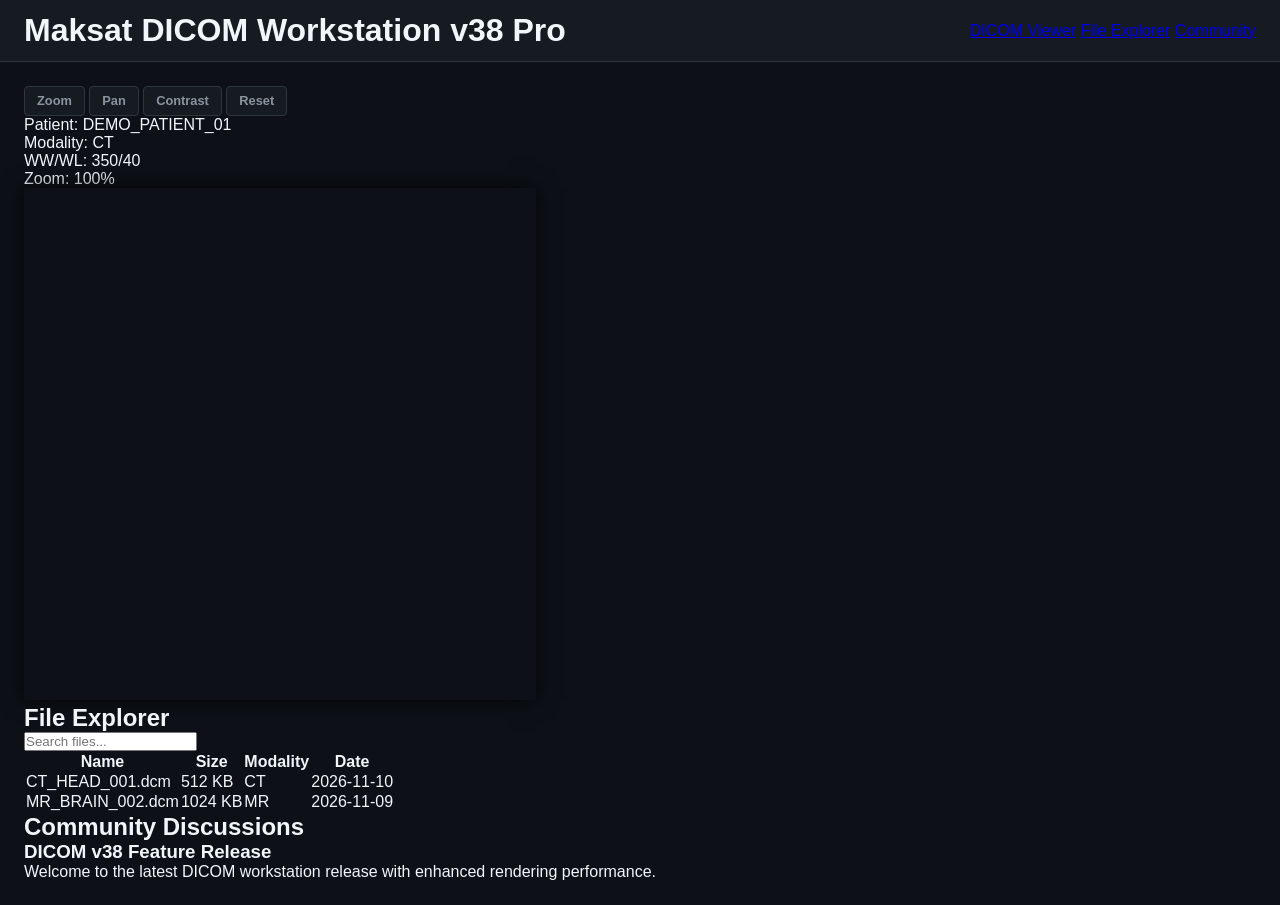
<file: index.html>
<!DOCTYPE html>
<html lang="tk">
<head>
  <base href="frontend/">
  <meta charset="UTF-8">
  <meta name="viewport" content="width=device-width, initial-scale=1.0">
  <title>Maksat DICOM Workstation (v38 Pro)</title>
  <link rel="stylesheet" href="style.css">
</head>
<body class="dark-theme">
  <header class="app-header">
    <div class="logo-area">
      <h1>Maksat DICOM Workstation <span class="version-badge">v38 Pro</span></h1>
    </div>
    <nav class="main-nav">
      <a href="#dicom" class="nav-link active">DICOM Viewer</a>
      <a href="#files" class="nav-link">File Explorer</a>
      <a href="#community" class="nav-link">Community</a>
    </nav>
  </header>
  <main class="main-container">
    <section id="view-dicom" class="view-section active">
      <div class="toolbar">
        <button class="tool-btn" id="btn-zoom">Zoom</button>
        <button class="tool-btn" id="btn-pan">Pan</button>
        <button class="tool-btn" id="btn-contrast">Contrast</button>
        <button class="tool-btn" id="btn-reset">Reset</button>
      </div>
      <div class="dicom-viewport">
        <div class="viewport-overlay top-left">Patient: DEMO_PATIENT_01</div>
        <div class="viewport-overlay top-right">Modality: CT</div>
        <div class="viewport-overlay bottom-left">WW/WL: 350/40</div>
        <div class="viewport-overlay bottom-right">Zoom: 100%</div>
        <canvas id="dicomCanvas" width="512" height="512"></canvas>
      </div>
    </section>
    <section id="view-files" class="view-section">
      <div class="file-manager">
        <h2>File Explorer</h2>
        <div class="search-bar">
          <input type="text" placeholder="Search files..." id="fileSearch">
        </div>
        <table class="file-table">
          <thead>
            <tr><th>Name</th><th>Size</th><th>Modality</th><th>Date</th></tr>
          </thead>
          <tbody id="fileList">
            <tr><td>CT_HEAD_001.dcm</td><td>512 KB</td><td>CT</td><td>2026-11-10</td></tr>
            <tr><td>MR_BRAIN_002.dcm</td><td>1024 KB</td><td>MR</td><td>2026-11-09</td></tr>
          </tbody>
        </table>
      </div>
    </section>
    <section id="view-community" class="view-section">
      <div class="community-feed">
        <h2>Community Discussions</h2>
        <div class="post-card">
          <h3>DICOM v38 Feature Release</h3>
          <p>Welcome to the latest DICOM workstation release with enhanced rendering performance.</p>
        </div>
      </div>
    </section>
  </main>
  <script src="app.js"></script>
</body>
</html
</file>
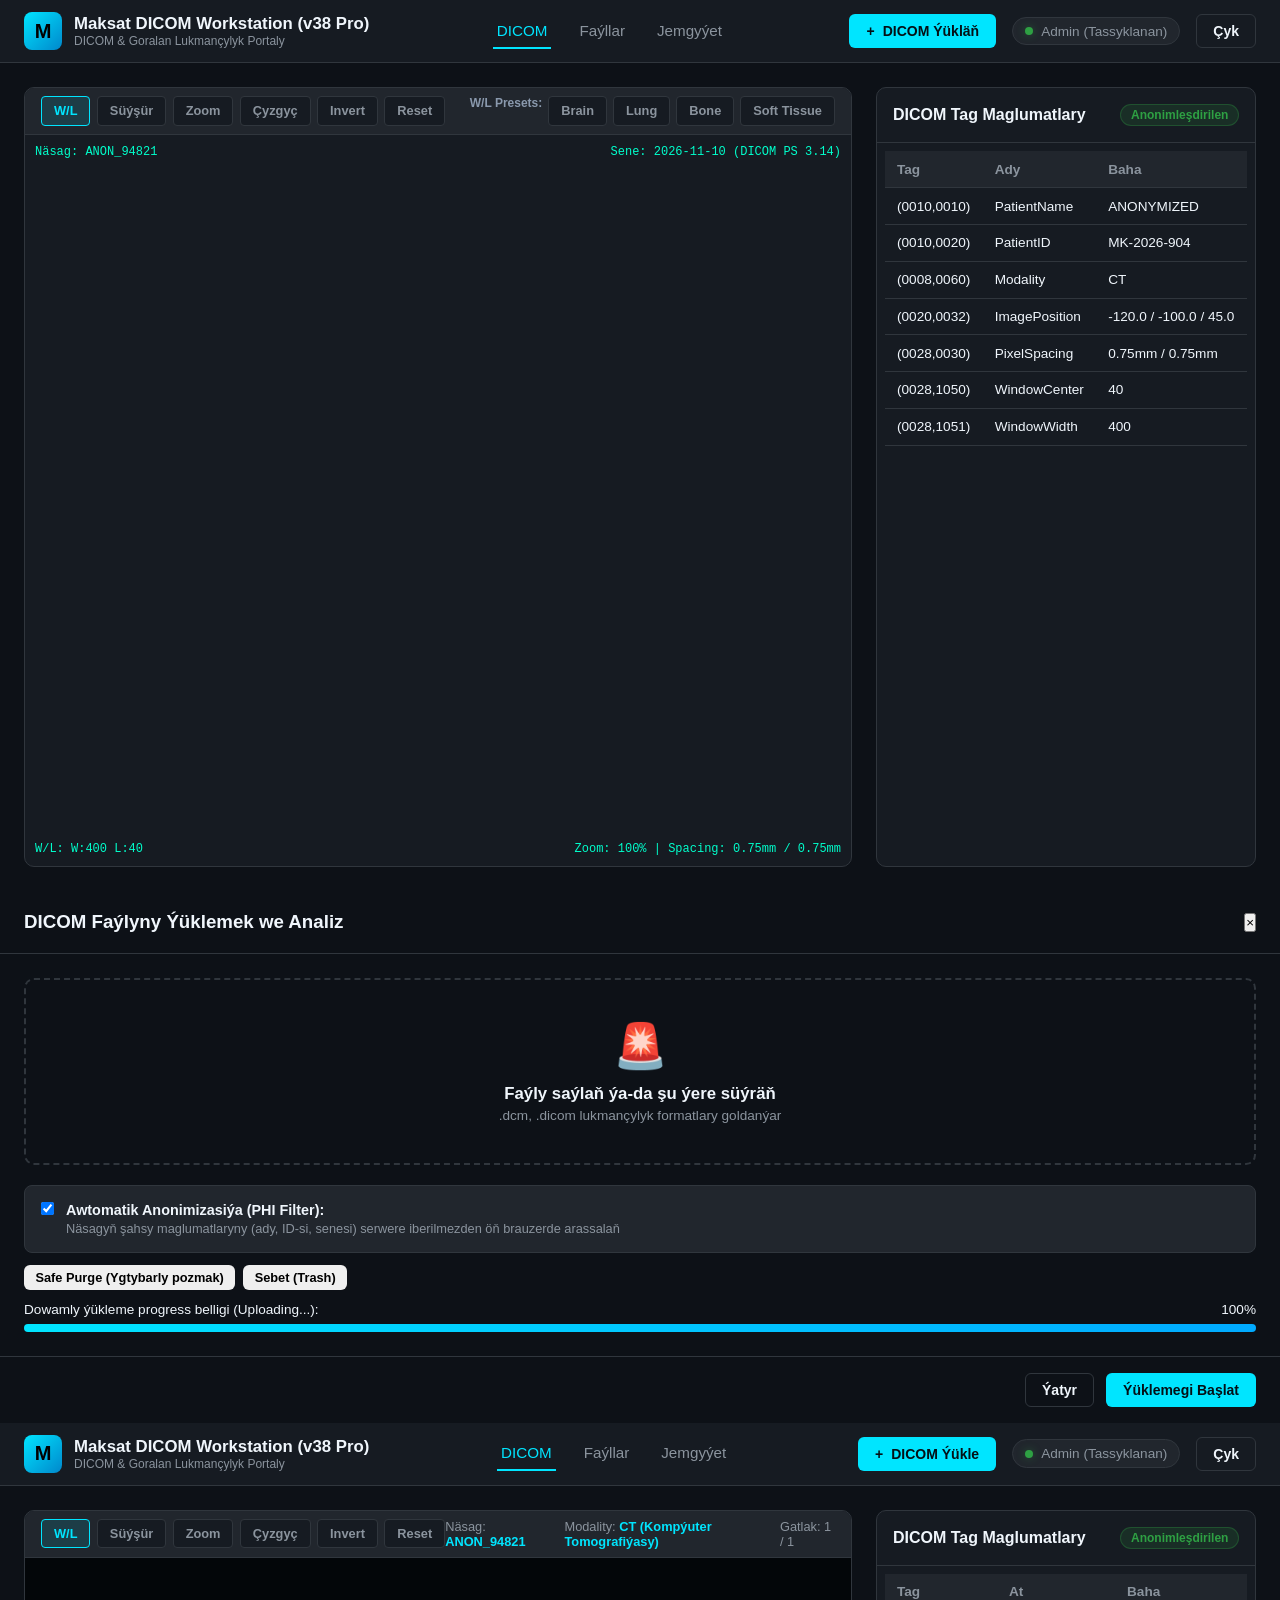
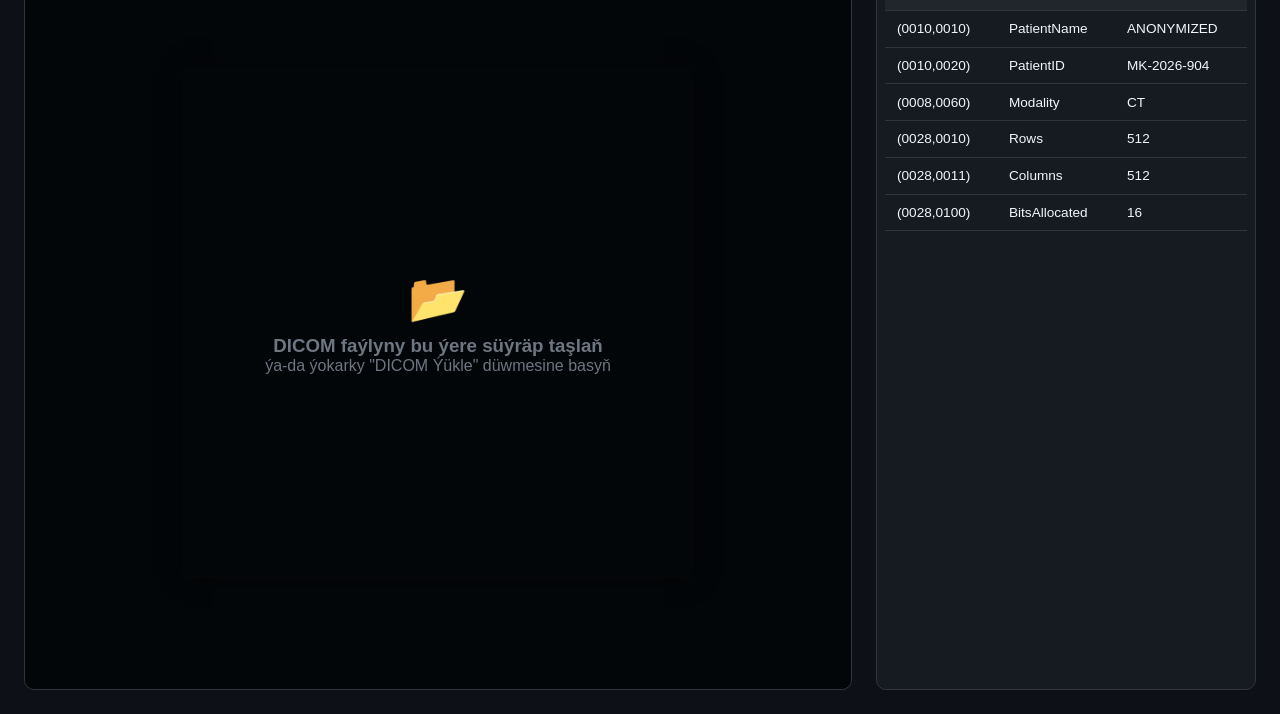
<file: frontend/index.html>
<!DOCTYPE html>
<html lang="tk">
<head>
  <meta charset="UTF-8"><!DOCTYPE html>
<html lang="tk">
<head>
  <meta charset="UTF-8">
  <meta name="viewport" content="width=device-width, initial-scale=1.0">
  <title>Maksat DICOM Workstation (v38 Pro)</title>
  <link rel="stylesheet" href="style.css">
</head>
<body class="dark-theme">
  <header class="app-header">
    <div class="brand">
      <div class="brand-logo">M</div>
      <div class="brand-info">
        <span class="brand-title">Maksat DICOM Workstation (v38 Pro)</span>
        <span class="brand-subtitle">DICOM & Goralan Lukmançylyk Portaly</span>
      </div>
    </div>
    <nav class="nav-links">
      <a href="#dicom" id="nav-dicom" class="nav-item active">DICOM</a>
      <a href="#files" id="nav-files" class="nav-item">Faýllar</a>
      <a href="#community" id="nav-community" class="nav-item">Jemgyýet</a>
    </nav>
    <div class="header-actions">
      <button class="btn btn-primary" id="btn-open-import" onclick="location.hash='#importPanel'"><span class="icon">+</span> DICOM Ýükläň</button>
      <div class="user-status-badge" id="user-status"><span class="status-dot online"></span><span id="user-label">Admin (Tassyklanan)</span></div>
      <button class="btn btn-outline" id="btn-logout">Çyk</button>
    </div>
  </header>
  <main class="main-container">
    <section id="view-dicom" class="content-view active">
      <div class="viewer-layout">
        <div class="viewport-card">
          <div class="viewport-toolbar">
            <div class="tool-group">
              <button class="tool-btn active" data-tool="windowLevel" title="W/L">W/L</button>
              <button class="tool-btn" data-tool="pan" title="Pan">Süýşür</button>
              <button class="tool-btn" data-tool="zoom" title="Zoom">Zoom</button>
              <button class="tool-btn" data-tool="measure" title="Measure">Çyzgyç</button>
              <button class="tool-btn" data-tool="invert" title="Invert">Invert</button>
              <button class="tool-btn" data-tool="reset" title="Reset">Reset</button>
            </div>
            <div class="preset-group" style="display:inline-flex; gap:6px; margin-left:12px;">
              <span style="font-size:12px; color:#8a99ad; font-weight:bold;">W/L Presets:</span>
              <button class="tool-btn btn-preset" data-preset="brain">Brain</button>
              <button class="tool-btn btn-preset" data-preset="lung">Lung</button>
              <button class="tool-btn btn-preset" data-preset="bone">Bone</button>
              <button class="tool-btn btn-preset" data-preset="soft-tissue">Soft Tissue</button>
            </div>
          </div>
          <div class="viewport-meta-overlay" id="viewport-meta" style="padding:10px; display:flex; flex-direction:column; justify-content:space-between; height:100%; box-sizing:border-box;">
            <div style="display:flex; justify-content:space-between; color:#00ffcc; font-family:monospace; font-size:12px;">
              <div>Näsag: ANON_94821</div>
              <div>Sene: 2026-11-10 (DICOM PS 3.14)</div>
            </div>
            <div style="display:flex; justify-content:space-between; color:#00ffcc; font-family:monospace; font-size:12px;">
              <div>W/L: W:400 L:40</div>
              <div>Zoom: 100% | Spacing: 0.75mm / 0.75mm</div>
            </div>
          </div>
          <div class="canvas-wrapper">
            <canvas id="dicomCanvas" width="512" height="512"></canvas>
            <div class="drop-hint" id="drop-hint">
              <div class="hint-icon">📂</div>
              <h3>DICOM faýlyny bu ýere süýräp taşlaň</h3>
              <p>ýa-da ýokarky "DICOM Ýükläň" düwmesine basyň</p>
            </div>
          </div>
        </div>
        <aside class="sidebar-card">
          <div class="sidebar-header">
            <h3>DICOM Tag Maglumatlary</h3>
            <span class="badge badge-success" id="anon-badge">Anonimleşdirilen</span>
          </div>
          <div class="metadata-table-container">
            <table class="data-table" id="dicom-tags-table">
              <thead><tr><th>Tag</th><th>Ady</th><th>Baha</th></tr></thead>
              <tbody id="tags-tbody">
                <tr><td>(0010,0010)</td><td>PatientName</td><td>ANONYMIZED</td></tr>
                <tr><td>(0010,0020)</td><td>PatientID</td><td>MK-2026-904</td></tr>
                <tr><td>(0008,0060)</td><td>Modality</td><td>CT</td></tr>
                <tr><td>(0020,0032)</td><td>ImagePosition</td><td>-120.0 / -100.0 / 45.0</td></tr>
                <tr><td>(0028,0030)</td><td>PixelSpacing</td><td>0.75mm / 0.75mm</td></tr>
                <tr><td>(0028,1050)</td><td>WindowCenter</td><td>40</td></tr>
                <tr><td>(0028,1051)</td><td>WindowWidth</td><td>400</td></tr>
              </tbody>
            </table>
          </div>
        </aside>
      </div>
    </section>
    <section id="view-files" class="content-view">
      <div class="section-header" style="display:flex; justify-content:space-between; align-items:center; margin-bottom:12px;">
        <h2>Faýllar Katalogy</h2>
        <div>
          <button class="btn btn-warning btn-sm" id="btn-purge-all">Safe Purge (Ygtybarly pozmak)</button>
          <button class="btn btn-danger btn-sm" id="btn-trash-all">Sebet (Trash)</button>
        </div>
      </div>
      <div class="table-card">
        <table class="data-table" id="files-table">
          <thead>
            <tr>
              <th>Faýl ady / Barlag</th>
              <th>Tenant / Issuer</th>
              <th>Möçberi</th>
              <th>Anonimlik Statusy</th>
              <th>Ýüklenen senesi</th>
              <th>Amallar</th>
            </tr>
          </thead>
          <tbody id="files-list">
            <tr>
              <td><strong>CT Chest HighRes</strong></td>
              <td>Tenant-Alpha / RAD-01</td>
              <td>142 MB</td>
              <td><span class="badge badge-success">Anonimleşdirilen</span></td>
              <td>2026-11-02</td>
              <td>
                <button class="btn btn-sm btn-warning">Safe Purge</button>
                <button class="btn btn-sm btn-danger">Trash</button>
              </td>
            </tr>
            <tr>
              <td><strong>MR Brain T1</strong></td>
              <td>Tenant-Beta / MRI-02</td>
              <td>85 MB</td>
              <td><span class="badge badge-success">Anonimleşdirilen</span></td>
              <td>2026-11-05</td>
              <td>
                <button class="btn btn-sm btn-warning">Safe Purge</button>
                <button class="btn btn-sm btn-danger">Trash</button>
              </td>
            </tr>
            <tr>
              <td><strong>CR Thorax PA</strong></td>
              <td>Tenant-Gamma / XRAY-01</td>
              <td>18 MB</td>
              <td><span class="badge badge-success">Anonimleşdirilen</span></td>
              <td>2026-11-08</td>
              <td>
                <button class="btn btn-sm btn-warning">Safe Purge</button>
                <button class="btn btn-sm btn-danger">Trash</button>
              </td>
            </tr>
            <tr>
              <td><strong>CT Angio</strong></td>
              <td>Tenant-Delta / CT-03</td>
              <td>210 MB</td>
              <td><span class="badge badge-success">Anonimleşdirilen</span></td>
              <td>2026-11-09</td>
              <td>
                <button class="btn btn-sm btn-warning">Safe Purge</button>
                <button class="btn btn-sm btn-danger">Trash</button>
              </td>
            </tr>
          </tbody>
        </table>
      </div>
    </section>
    <section id="view-community" class="content-view">
      <h2>Jemgyýet & Konsilium Meýdançasy</h2>
      <p>Bütindünýä lukmanlary we radiologlary bilen anonimleşdirilen wakalary paýlaşyň we maslahatlaşyň.</p>
    </section>
  </main>
  <div class="modal-overlay" id="importPanel">
    <div class="modal-card">
      <div class="modal-header">
        <h3>DICOM Faýlyny Ýüklemek we Analiz</h3>
        <button class="modal-close" onclick="location.hash='#dicom'">&times;</button>
      </div>
      <div class="modal-body">
        <div class="upload-zone" id="upload-zone">
          <input type="file" id="file-input" accept=".dcm,.dicom,application/dicom" multiple style="display: none;">
          <div class="upload-zone-content" onclick="document.getElementById('file-input').click()">
            <div class="zone-icon">🚨</div>
            <h4>Faýly saýlaň ýa-da şu ýere süýräň</h4>
            <p>.dcm, .dicom lukmançylyk formatlary goldanýar</p>
          </div>
        </div>
        <div class="security-options">
          <label class="toggle-control">
            <input type="checkbox" id="toggle-anonymize" checked>
            <span class="control-label">
              <strong>Awtomatik Anonimizasiýa (PHI Filter):</strong>
              <small>Näsagyň şahsy maglumatlaryny (ady, ID-si, senesi) serwere iberilmezden öň brauzerde arassalaň</small>
            </span>
          </label>
        </div>
        <div class="modal-actions" style="margin-top:12px; display:flex; gap:8px;">
          <button class="btn btn-warning btn-sm" id="btn-safe-purge">Safe Purge (Ygtybarly pozmak)</button>
          <button class="btn btn-danger btn-sm" id="btn-trash">Sebet (Trash)</button>
        </div>
        <div class="upload-progress-container" id="progress-container" style="margin-top:12px;">
          <div class="progress-info">
            <span id="progress-text">Dowamly ýükleme progress belligi (Uploading...):</span>
            <span id="progress-pct">100%</span>
          </div>
          <div class="progress-bar-bg">
            <div class="progress-bar-fill" id="progress-fill" style="width: 100%;"></div>
          </div>
        </div>
      </div>
      <div class="modal-footer">
        <button class="btn btn-outline" onclick="location.hash='#dicom'">Ýatyr</button>
        <button class="btn btn-primary" id="btn-start-upload">Ýüklemegi Başlat</button>
      </div>
    </div>
  </div>
  <script src="app.js"></script>
</body>
</html>
  <meta name="viewport" content="width=device-width, initial-scale=1.0">
      <title>Maksat DICOM Workstation (v38 Pro)</title>
  <link rel="stylesheet" href="style.css">
</head>
<body class="dark-theme">
  <!-- Ýokarky Nawigasiýa Paneli -->
  <header class="app-header">
    <div class="brand">
      <div class="brand-logo">M</div>
      <div class="brand-info">
                <span class="brand-title">Maksat DICOM Workstation (v38 Pro)</span>
        <span class="brand-subtitle">DICOM & Goralan Lukmançylyk Portaly</span>
      </div>
    </div>
    
    <nav class="nav-links">
      <a href="#dicom" id="nav-dicom" class="nav-item active">DICOM</a>
      <a href="#files" id="nav-files" class="nav-item">Faýllar</a>
      <a href="#community" id="nav-community" class="nav-item">Jemgyýet</a>
    </nav>

    <div class="header-actions">
      <button class="btn btn-primary" id="btn-open-import" onclick="location.hash='#importPanel'">
        <span class="icon">+</span> DICOM Ýükle
      </button>
      <div class="user-status-badge" id="user-status">
        <span class="status-dot online"></span>
        <span id="user-label">Admin (Tassyklanan)</span>
      </div>
      <button class="btn btn-outline" id="btn-logout">Çyk</button>
    </div>
  </header>

  <!-- Esasy Iş Meýdançasy -->
  <main class="main-container">
    <!-- DICOM Görüjisi (Workstation Viewer) -->
    <section id="view-dicom" class="content-view active">
      <div class="viewer-layout">
        <!-- Esasy Şekil Penjiresi -->
        <div class="viewport-card">
          <div class="viewport-toolbar">
            <div class="tool-group">
              <button class="tool-btn active" data-tool="windowLevel" title="Kontrast / Aýdyňlyk (W/L)">W/L</button>
              <button class="tool-btn" data-tool="pan" title="Süýşürmek (Pan)">Süýşür</button>
              <button class="tool-btn" data-tool="zoom" title="Ulaltmak / Kiçeltmek">Zoom</button>
              <button class="tool-btn" data-tool="measure" title="Ölçemek">Çyzgyç</button>
              <button class="tool-btn" data-tool="invert" title="Reňki ters öwürmek">Invert</button>
              <button class="tool-btn" data-tool="reset" title="Täzeden dikeltmek">Reset</button>
            </div>
            <div class="viewport-meta-overlay" id="viewport-meta">
              <span>Näsag: <strong id="meta-patient">ANON_94821</strong></span>
              <span>Modality: <strong id="meta-modality">CT (Kompýuter Tomografiýasy)</strong></span>
              <span>Gatlak: <span id="meta-slice">1 / 1</span></span>
            </div>
          </div>
          <div class="canvas-wrapper">
            <canvas id="dicomCanvas" width="512" height="512"></canvas>
            <div class="drop-hint" id="drop-hint">
              <div class="hint-icon">📂</div>
              <h3>DICOM faýlyny bu ýere süýräp taşlaň</h3>
              <p>ýa-da ýokarky "DICOM Ýükle" düwmesine basyň</p>
            </div>
          </div>
        </div>

        <!-- Sag tarapdaky Metadata we Gural Paneli -->
        <aside class="sidebar-card">
          <div class="sidebar-header">
            <h3>DICOM Tag Maglumatlary</h3>
            <span class="badge badge-success" id="anon-badge">Anonimleşdirilen</span>
          </div>
          <div class="metadata-table-container">
            <table class="data-table" id="dicom-tags-table">
              <thead>
                <tr>
                  <th>Tag</th>
                  <th>At</th>
                  <th>Baha</th>
                </tr>
              </thead>
              <tbody id="tags-tbody">
                <tr><td>(0010,0010)</td><td>PatientName</td><td>ANONYMIZED</td></tr>
                <tr><td>(0010,0020)</td><td>PatientID</td><td>MK-2026-904</td></tr>
                <tr><td>(0008,0060)</td><td>Modality</td><td>CT</td></tr>
                <tr><td>(0028,0010)</td><td>Rows</td><td>512</td></tr>
                <tr><td>(0028,0011)</td><td>Columns</td><td>512</td></tr>
                <tr><td>(0028,0100)</td><td>BitsAllocated</td><td>16</td></tr>
              </tbody>
            </table>
          </div>
        </aside>
      </div>
    </section>

    <!-- Faýllar Paneli -->
    <section id="view-files" class="content-view">
      <div class="card-container">
        <div class="card-header">
          <h2>Goralan Faýl Arhiwi</h2>
          <span class="card-desc">End-to-End şifrlenen lukmançylyk ammary</span>
        </div>
        <div class="table-responsive">
          <table class="data-table" id="files-table">
            <thead>
              <tr>
                <th>Faýl ady</th>
                <th>Görnüşi</th>
                <th>Göwrümi</th>
                <th>Ýüklenen senesi</th>
                <th>Status</th>
                <th>Amal</th>
              </tr>
            </thead>
            <tbody id="files-tbody">
              <tr>
                <td>study_chest_ct_anon.dcm</td>
                <td>DICOM</td>
                <td>42.5 MB</td>
                <td>2026-11-10 03:15</td>
                <td><span class="badge badge-success">Goralan</span></td>
                <td><button class="btn btn-sm btn-outline" onclick="loadSampleDicom()">Aç</button></td>
              </tr>
            </tbody>
          </table>
        </div>
      </div>
    </section>

    <!-- Jemgyýet we Hasap Paneli -->
    <section id="view-community" class="content-view">
      <div class="card-container auth-card">
        <div class="badge-category">HASAP · RUGSATLAR · ARAGATNAŞYK</div>
        <h2>Bir iş giňişligi. Dolandyrylýan giriş.</h2>
        <p class="subtitle">Lukmançylyk maglumatlaryny goralan şertlerde paýlaşyň we seljeriň.</p>
        
        <div class="auth-box">
          <div class="auth-icon">🛡️</div>
          <h3>Goralan ulgam</h3>
          <p>Täze ulanyjy administrator tassyklamasyny alansoň doly ygtyýarly bolýar.</p>
          <div class="status-alert">
            <span class="icon">ℹ️</span>
            <span>Rugsatlar her soragda serwer tarapynda barlanýar.</span>
          </div>
          <button class="btn btn-sso" id="btn-sso-login">
            <span class="sso-icon">⚡</span> ChatGPT arkaly gir
          </button>
        </div>

        <footer class="legal-footer">
          <p>⚠️ Admin tassyklamasy özbaşdak kliniki ygtyýarnama däldir.</p>
        </footer>
      </div>
    </section>
  </main>

  <!-- Import Paneli Modaly (#importPanel) -->
  <div class="modal-backdrop" id="import-modal">
    <div class="modal-dialog">
      <div class="modal-header">
        <h3>DICOM Faýlyny Import Etmek</h3>
        <button class="btn-close" onclick="location.hash='#dicom'">&times;</button>
      </div>
      <div class="modal-body">
        <div class="upload-zone" id="upload-zone">
          <input type="file" id="file-input" accept=".dcm,.dicom,application/dicom" multiple style="display: none;">
          <div class="upload-zone-content" onclick="document.getElementById('file-input').click()">
            <div class="zone-icon">📥</div>
            <h4>Faýly saýlaň ýa-da şu ýere süýräň</h4>
            <p>.dcm, .dicom lukmançylyk formatlary goldanýar</p>
          </div>
        </div>

        <div class="security-options">
          <label class="toggle-control">
            <input type="checkbox" id="toggle-anonymize" checked>
            <span class="control-label">
              <strong>Awotomatik Anonimizasiýa (PHI Filter):</strong>
              <small>Näsagyň şahsy maglumatlaryny (ady, ID-si, senesi) serwere iberilmezden öň brauzerde arassalamak</small>
            </span>
          </label>
        </div>

        <div class="upload-progress-container" id="progress-container" style="display: none;">
          <div class="progress-info">
            <span id="progress-text">Şifrlenýär we böleklere bölünýär...</span>
            <span id="progress-pct">0%</span>
          </div>
          <div class="progress-bar-bg">
            <div class="progress-bar-fill" id="progress-fill" style="width: 0%;"></div>
          </div>
        </div>
      </div>
      <div class="modal-footer">
        <button class="btn btn-outline" onclick="location.hash='#dicom'">Ýatyr</button>
        <button class="btn btn-primary" id="btn-start-upload" disabled>Ýüklemegi Başlat</button>
      </div>
    </div>
  </div>

  <script src="app.js"></script>
</body>
</html>
</file>
<file: frontend/style.css>
/* Modern Slate & Teal Medical Dark Mode Theme */
:root {
  --bg-base: #0d1117;
  --bg-surface: #161b22;
  --bg-card: #21262d;
  --border-color: #30363d;
  --text-primary: #f0f6fc;
  --text-secondary: #8b949e;
  --text-muted: #6e7681;
  --accent-teal: #00e5ff;
  --accent-teal-hover: #33ebff;
  --accent-teal-dim: rgba(0, 229, 255, 0.12);
  --accent-green: #2ea043;
  --accent-amber: #d29922;
  --danger: #f85149;
  --font-family: -apple-system, BlinkMacSystemFont, "Segoe UI", Roboto, Helvetica, Arial, sans-serif;
}

* {
  box-sizing: border-box;
  margin: 0;
  padding: 0;
}

body.dark-theme {
  background-color: var(--bg-base);
  color: var(--text-primary);
  font-family: var(--font-family);
  min-height: 100vh;
  display: flex;
  flex-direction: column;
}

/* Header */
.app-header {
  background-color: var(--bg-surface);
  border-bottom: 1px solid var(--border-color);
  padding: 0.75rem 1.5rem;
  display: flex;
  align-items: center;
  justify-content: space-between;
  position: sticky;
  top: 0;
  z-index: 50;
}

.brand {
  display: flex;
  align-items: center;
  gap: 0.75rem;
}

.brand-logo {
  width: 38px;
  height: 38px;
  background: linear-gradient(135deg, #00e5ff, #0088cc);
  color: #000;
  font-weight: 800;
  font-size: 1.25rem;
  display: flex;
  align-items: center;
  justify-content: center;
  border-radius: 8px;
}

.brand-title {
  display: block;
  font-weight: 700;
  font-size: 1.05rem;
  color: var(--text-primary);
}

.brand-subtitle {
  display: block;
  font-size: 0.75rem;
  color: var(--text-secondary);
}

.nav-links {
  display: flex;
  gap: 1.5rem;
}

.nav-item {
  color: var(--text-secondary);
  text-decoration: none;
  font-weight: 500;
  font-size: 0.95rem;
  padding: 0.5rem 0.25rem;
  border-bottom: 2px solid transparent;
  transition: all 0.2s ease;
}

.nav-item:hover, .nav-item.active {
  color: var(--accent-teal);
  border-bottom-color: var(--accent-teal);
}

.header-actions {
  display: flex;
  align-items: center;
  gap: 1rem;
}

.user-status-badge {
  display: flex;
  align-items: center;
  gap: 0.5rem;
  font-size: 0.85rem;
  color: var(--text-secondary);
  background: var(--bg-card);
  padding: 0.35rem 0.75rem;
  border-radius: 20px;
  border: 1px solid var(--border-color);
}

.status-dot {
  width: 8px;
  height: 8px;
  border-radius: 50%;
  background: var(--text-muted);
}

.status-dot.online {
  background: var(--accent-green);
  box-shadow: 0 0 8px rgba(46, 160, 67, 0.4);
}

/* Düwmeler */
.btn {
  display: inline-flex;
  align-items: center;
  justify-content: center;
  gap: 0.5rem;
  padding: 0.5rem 1rem;
  font-size: 0.875rem;
  font-weight: 600;
  border-radius: 6px;
  cursor: pointer;
  border: 1px solid transparent;
  transition: background 0.2s, border-color 0.2s;
}

.btn-primary {
  background-color: var(--accent-teal);
  color: #041016;
}

.btn-primary:hover {
  background-color: var(--accent-teal-hover);
}

.btn-outline {
  background: transparent;
  color: var(--text-primary);
  border-color: var(--border-color);
}

.btn-outline:hover {
  background-color: var(--bg-card);
  border-color: var(--text-secondary);
}

.btn-sm {
  padding: 0.25rem 0.65rem;
  font-size: 0.8rem;
}

.btn-sso {
  width: 100%;
  padding: 0.85rem;
  background: #10a37f;
  color: #fff;
  font-size: 1rem;
  font-weight: 600;
  border-radius: 8px;
}

.btn-sso:hover {
  background: #1a7f64;
}

/* Esasy Meýdan */
.main-container {
  flex: 1;
  padding: 1.5rem;
  max-width: 1600px;
  margin: 0 auto;
  width: 100%;
}

.content-view {
  display: none;
}

.content-view.active {
  display: block;
}

/* DICOM Viewer Layout */
.viewer-layout {
  display: grid;
  grid-template-columns: 1fr 380px;
  gap: 1.5rem;
  height: calc(100vh - 120px);
  min-height: 600px;
}

.viewport-card {
  background-color: var(--bg-surface);
  border: 1px solid var(--border-color);
  border-radius: 10px;
  display: flex;
  flex-direction: column;
  overflow: hidden;
  position: relative;
}

.viewport-toolbar {
  background-color: var(--bg-card);
  border-bottom: 1px solid var(--border-color);
  padding: 0.5rem 1rem;
  display: flex;
  align-items: center;
  justify-content: space-between;
}

.tool-group {
  display: flex;
  gap: 0.4rem;
}

.tool-btn {
  background: var(--bg-surface);
  color: var(--text-secondary);
  border: 1px solid var(--border-color);
  padding: 0.4rem 0.75rem;
  border-radius: 4px;
  font-size: 0.8rem;
  font-weight: 600;
  cursor: pointer;
}

.tool-btn:hover, .tool-btn.active {
  background-color: var(--accent-teal-dim);
  color: var(--accent-teal);
  border-color: var(--accent-teal);
}

.viewport-meta-overlay {
  display: flex;
  gap: 1.25rem;
  font-size: 0.8rem;
  color: var(--text-secondary);
}

.viewport-meta-overlay strong {
  color: var(--accent-teal);
}

.canvas-wrapper {
  flex: 1;
  display: flex;
  align-items: center;
  justify-content: center;
  background-color: #030609;
  position: relative;
  overflow: hidden;
}

#dicomCanvas {
  max-width: 100%;
  max-height: 100%;
  box-shadow: 0 0 20px rgba(0, 0, 0, 0.8);
}

.drop-hint {
  position: absolute;
  text-align: center;
  color: var(--text-muted);
  pointer-events: none;
}

.drop-hint.hidden {
  display: none;
}

.drop-hint .hint-icon {
  font-size: 3rem;
  margin-bottom: 0.5rem;
}

/* Sidebar */
.sidebar-card {
  background-color: var(--bg-surface);
  border: 1px solid var(--border-color);
  border-radius: 10px;
  display: flex;
  flex-direction: column;
  overflow: hidden;
}

.sidebar-header {
  padding: 1rem;
  border-bottom: 1px solid var(--border-color);
  display: flex;
  align-items: center;
  justify-content: space-between;
}

.sidebar-header h3 {
  font-size: 1rem;
  font-weight: 600;
}

.metadata-table-container {
  flex: 1;
  overflow-y: auto;
  padding: 0.5rem;
}

/* Tablisalar */
.data-table {
  width: 100%;
  border-collapse: collapse;
  font-size: 0.85rem;
}

.data-table th {
  text-align: left;
  padding: 0.65rem 0.75rem;
  background-color: var(--bg-card);
  color: var(--text-secondary);
  border-bottom: 1px solid var(--border-color);
}

.data-table td {
  padding: 0.65rem 0.75rem;
  border-bottom: 1px solid var(--border-color);
  color: var(--text-primary);
}

.data-table tr:hover {
  background-color: rgba(255, 255, 255, 0.02);
}

/* Badges */
.badge {
  display: inline-block;
  padding: 0.2rem 0.6rem;
  font-size: 0.75rem;
  font-weight: 600;
  border-radius: 12px;
}

.badge-success {
  background-color: rgba(46, 160, 67, 0.15);
  color: var(--accent-green);
  border: 1px solid rgba(46, 160, 67, 0.3);
}

.badge-category {
  display: inline-block;
  font-size: 0.75rem;
  font-weight: 700;
  letter-spacing: 0.08em;
  color: var(--accent-teal);
  margin-bottom: 0.75rem;
}

/* Card Container */
.card-container {
  background-color: var(--bg-surface);
  border: 1px solid var(--border-color);
  border-radius: 12px;
  padding: 2rem;
  max-width: 900px;
  margin: 2rem auto;
}

.auth-card {
  text-align: center;
  max-width: 550px;
}

.auth-card h2 {
  font-size: 1.6rem;
  margin-bottom: 0.5rem;
}

.auth-card .subtitle {
  color: var(--text-secondary);
  margin-bottom: 2rem;
}

.auth-box {
  background-color: var(--bg-card);
  border: 1px solid var(--border-color);
  border-radius: 10px;
  padding: 2rem;
  text-align: center;
}

.auth-icon {
  font-size: 2.5rem;
  margin-bottom: 1rem;
}

.status-alert {
  background-color: var(--accent-teal-dim);
  border: 1px solid rgba(0, 229, 255, 0.3);
  padding: 0.75rem;
  border-radius: 6px;
  color: var(--accent-teal);
  font-size: 0.85rem;
  display: flex;
  align-items: center;
  gap: 0.5rem;
  margin: 1.25rem 0;
  text-align: left;
}

.legal-footer {
  margin-top: 1.5rem;
  font-size: 0.8rem;
  color: var(--text-muted);
}

/* Modal */
.modal-backdrop {
  position: fixed;
  inset: 0;
  background-color: rgba(0, 0, 0, 0.75);
  backdrop-filter: blur(4px);
  display: none;
  align-items: center;
  justify-content: center;
  z-index: 100;
}

.modal-backdrop.active {
  display: flex;
}

.modal-dialog {
  background-color: var(--bg-surface);
  border: 1px solid var(--border-color);
  border-radius: 12px;
  width: 90%;
  max-width: 580px;
  overflow: hidden;
  box-shadow: 0 10px 40px rgba(0, 0, 0, 0.8);
}

.modal-header {
  padding: 1.25rem 1.5rem;
  border-bottom: 1px solid var(--border-color);
  display: flex;
  align-items: center;
  justify-content: space-between;
}

.btn-close {
  background: transparent;
  border: none;
  color: var(--text-secondary);
  font-size: 1.5rem;
  cursor: pointer;
}

.modal-body {
  padding: 1.5rem;
}

.upload-zone {
  border: 2px dashed var(--border-color);
  border-radius: 10px;
  padding: 2.5rem 1.5rem;
  text-align: center;
  cursor: pointer;
  transition: all 0.2s;
  background-color: var(--bg-base);
}

.upload-zone:hover, .upload-zone.dragover {
  border-color: var(--accent-teal);
  background-color: var(--accent-teal-dim);
}

.zone-icon {
  font-size: 2.75rem;
  margin-bottom: 0.75rem;
}

.upload-zone h4 {
  font-size: 1.05rem;
  margin-bottom: 0.25rem;
}

.upload-zone p {
  color: var(--text-secondary);
  font-size: 0.85rem;
}

.security-options {
  margin-top: 1.25rem;
  padding: 1rem;
  background-color: var(--bg-card);
  border: 1px solid var(--border-color);
  border-radius: 8px;
}

.toggle-control {
  display: flex;
  align-items: flex-start;
  gap: 0.75rem;
  cursor: pointer;
}

.control-label strong {
  display: block;
  font-size: 0.9rem;
  color: var(--text-primary);
}

.control-label small {
  display: block;
  font-size: 0.8rem;
  color: var(--text-secondary);
  margin-top: 0.2rem;
}

.upload-progress-container {
  margin-top: 1.25rem;
}

.progress-info {
  display: flex;
  justify-content: space-between;
  font-size: 0.85rem;
  margin-bottom: 0.4rem;
}

.progress-bar-bg {
  height: 8px;
  background: var(--bg-card);
  border-radius: 4px;
  overflow: hidden;
}

.progress-bar-fill {
  height: 100%;
  background: linear-gradient(90deg, var(--accent-teal), #00aaff);
  transition: width 0.2s ease;
}

.modal-footer {
  padding: 1rem 1.5rem;
  border-top: 1px solid var(--border-color);
  display: flex;
  justify-content: flex-end;
  gap: 0.75rem;
}

/* Responsiveness */
@media (max-width: 1024px) {
  .viewer-layout {
    grid-template-columns: 1fr;
    height: auto;
  }
  .canvas-wrapper {
    min-height: 400px;
  }
}
</file>
